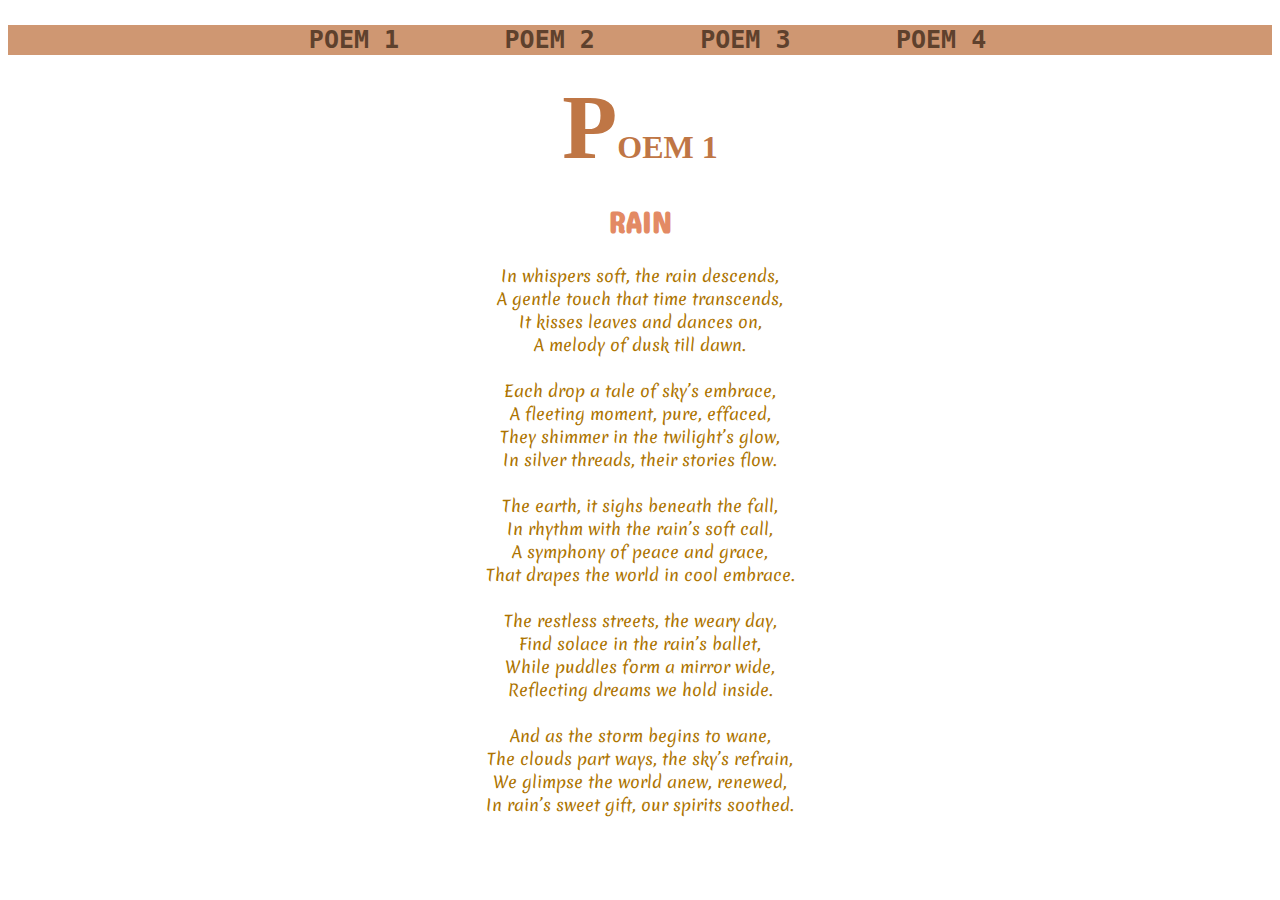
<file: index.html>
<!DOCTYPE html>
<html lang="en">
<head>
    <meta charset="UTF-8">
    <meta name="viewport" content="width=device-width, initial-scale=1.0">
    <title>Document</title>
    <link rel="stylesheet" href="style.css">
</head>
<body>
 
    
<div class="container">    
<pre ><b><a href="./index.html" class="link" > POEM 1</a>      <a href="./poem 2.html" class="link" > POEM 2</a>      <a href="./poem 3.html" class="link"> POEM 3</a>      <a href="./poem 4.html" class="link" > POEM 4</a></b></pre>
</div>
    <h1> POEM 1 </h1>

    <h2><b> RAIN </b></h2>

    <p> In whispers soft, the rain descends,<br>
        A gentle touch that time transcends,<br>
        It kisses leaves and dances on,<br>
        A melody of dusk till dawn. <br> <br>
        
        Each drop a tale of sky’s embrace,<br>
        A fleeting moment, pure, effaced,<br>
        They shimmer in the twilight’s glow,<br>
        In silver threads, their stories flow.<br> <br>
        
        The earth, it sighs beneath the fall,<br>
        In rhythm with the rain’s soft call,<br>
        A symphony of peace and grace,<br>
        That drapes the world in cool embrace.<br> <br>
        
        The restless streets, the weary day,<br>
        Find solace in the rain’s ballet,<br>
        While puddles form a mirror wide,<br>
        Reflecting dreams we hold inside.<br> <br>
        
        And as the storm begins to wane,<br>
        The clouds part ways, the sky’s refrain,<br>
        We glimpse the world anew, renewed,<br>
        In rain’s sweet gift, our spirits soothed.<br> <br></p>
</body>
</html>
</file>
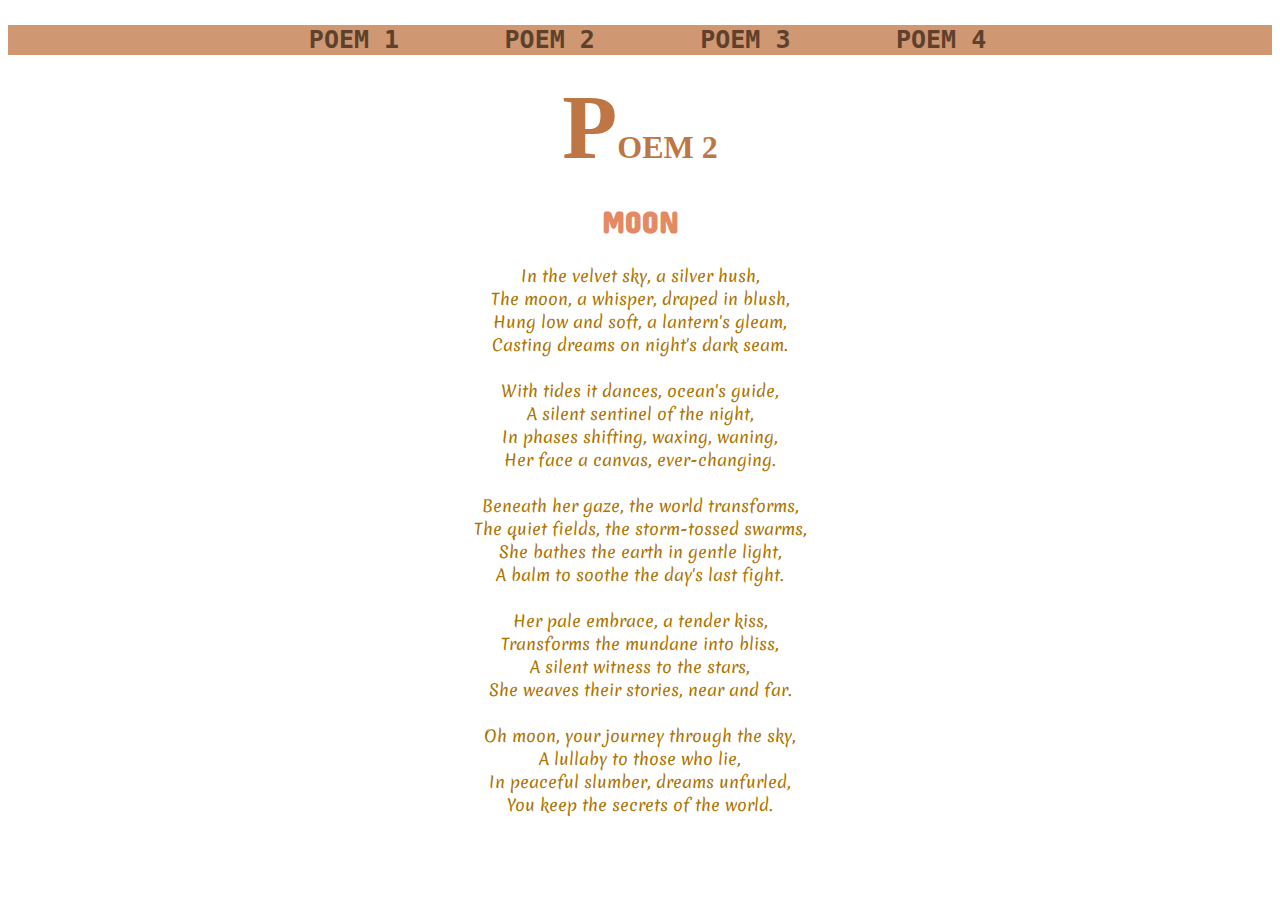
<file: poem 2.html>
<!DOCTYPE html>
<html lang="en">
<head>
    <meta charset="UTF-8">
    <meta name="viewport" content="width=device-width, initial-scale=1.0">
    <title>Document</title>
    <link rel="stylesheet" href="style.css">
</head>
<body>
   
<div class="container">
<pre><b><a href="./index.html" class="link"> POEM 1</a>      <a href="./poem 2.html" class="link"> POEM 2</a>      <a href="./poem 3.html" class="link"> POEM 3</a>      <a href="./poem 4.html" class="link"> POEM 4</a></b></pre>
 </div>

    <h1> POEM 2 </h1>

    <h2> MOON </h2>

    <p>In the velvet sky, a silver hush,<br>
        The moon, a whisper, draped in blush,<br>
        Hung low and soft, a lantern's gleam,<br>
        Casting dreams on night's dark seam. <br> <br>
        
        With tides it dances, ocean's guide,<br> 
        A silent sentinel of the night,<br>
        In phases shifting, waxing, waning,<br>
        Her face a canvas, ever-changing. <br> <br>
        
        Beneath her gaze, the world transforms, <br>
        The quiet fields, the storm-tossed swarms, <br>
        She bathes the earth in gentle light, <br>
        A balm to soothe the day's last fight. <br> <br>
        
        Her pale embrace, a tender kiss, <br>
        Transforms the mundane into bliss, <br>
        A silent witness to the stars, <br>
        She weaves their stories, near and far. <br> <br>
        
        Oh moon, your journey through the sky, <br>
        A lullaby to those who lie, <br>
        In peaceful slumber, dreams unfurled, <br>
        You keep the secrets of the world. <br> <br></p>

</body>
</html>
</file>
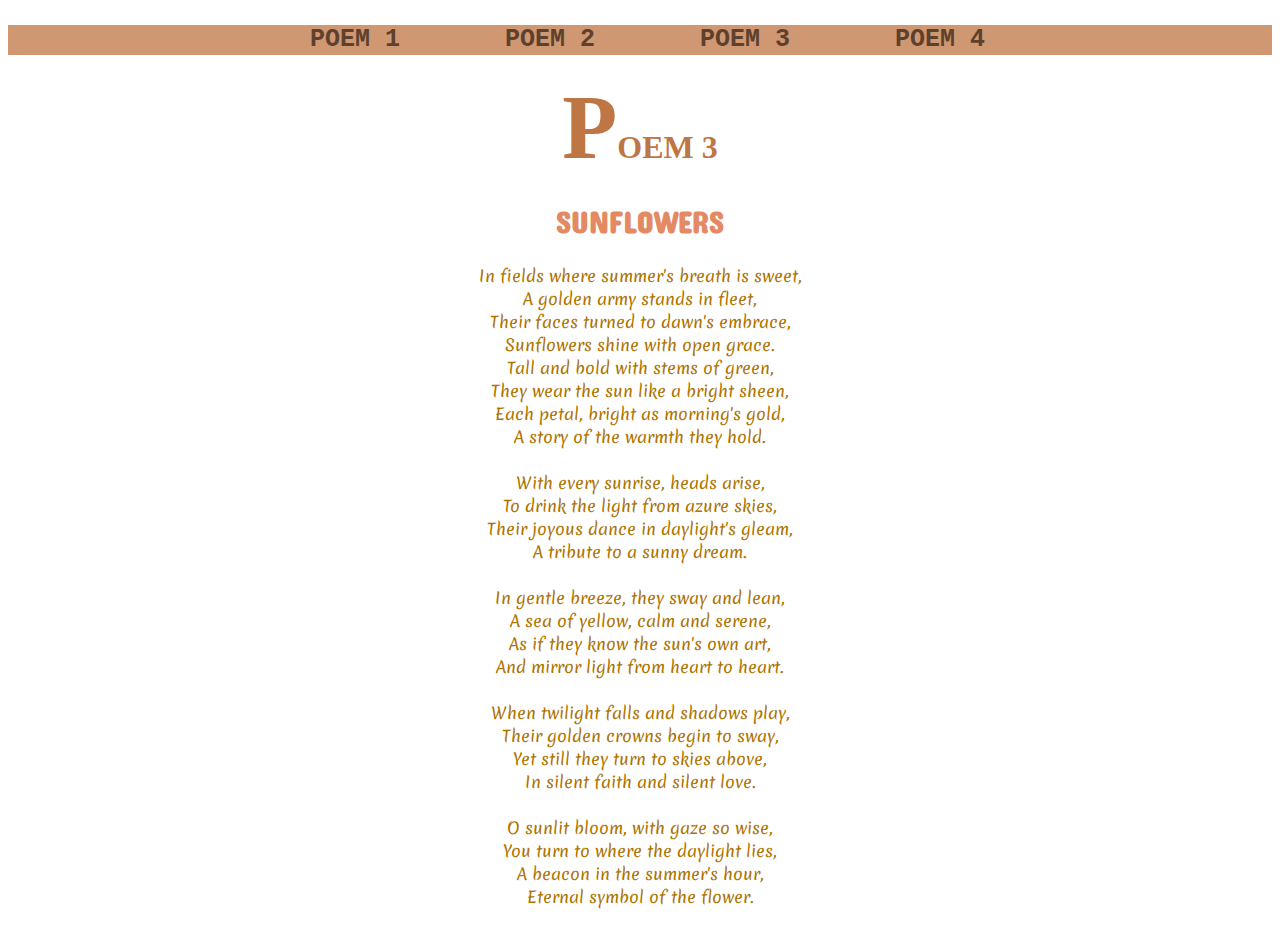
<file: poem 3.html>
<!DOCTYPE html>
<html lang="en">
<head>
    <meta charset="UTF-8">
    <meta name="viewport" content="width=device-width, initial-scale=1.0">
    <title>Document</title>
    <link rel="stylesheet" href="style.css">
</head>
<body>

    <div class="container">
 <pre><b><a href="./index.html" class="link"> POEM 1</a>      <a href="./poem 2.html" class="link"> POEM 2</a>      <a href="./poem 3.html" class="link" > POEM 3</a>      <a href="./poem 4.html" class="link"> POEM 4</a></b></pre>
</div>
    <h1>POEM 3</h1>

    <h2> SUNFLOWERS </h2>

    <p>In fields where summer's breath is sweet, <br>
        A golden army stands in fleet, <br>
        Their faces turned to dawn's embrace, <br>
        Sunflowers shine with open grace. <br>
        
        Tall and bold with stems of green, <br>
        They wear the sun like a bright sheen, <br>
        Each petal, bright as morning's gold, <br>
        A story of the warmth they hold. <br> <br>
        
        With every sunrise, heads arise, <br>
        To drink the light from azure skies, <br>
        Their joyous dance in daylight's gleam, <br>
        A tribute to a sunny dream. <br> <br>
        
        In gentle breeze, they sway and lean, <br>
        A sea of yellow, calm and serene, <br>
        As if they know the sun's own art, <br>
        And mirror light from heart to heart. <br> <br>
        
        When twilight falls and shadows play, <br>
        Their golden crowns begin to sway, <br>
        Yet still they turn to skies above, <br>
        In silent faith and silent love. <br> <br>
        
        O sunlit bloom, with gaze so wise, <br> 
        You turn to where the daylight lies, <br>
        A beacon in the summer's hour, <br>
        Eternal symbol of the flower. <br> <br>
        
        
        
        
        </p>
    
</body>
</html>
</file>
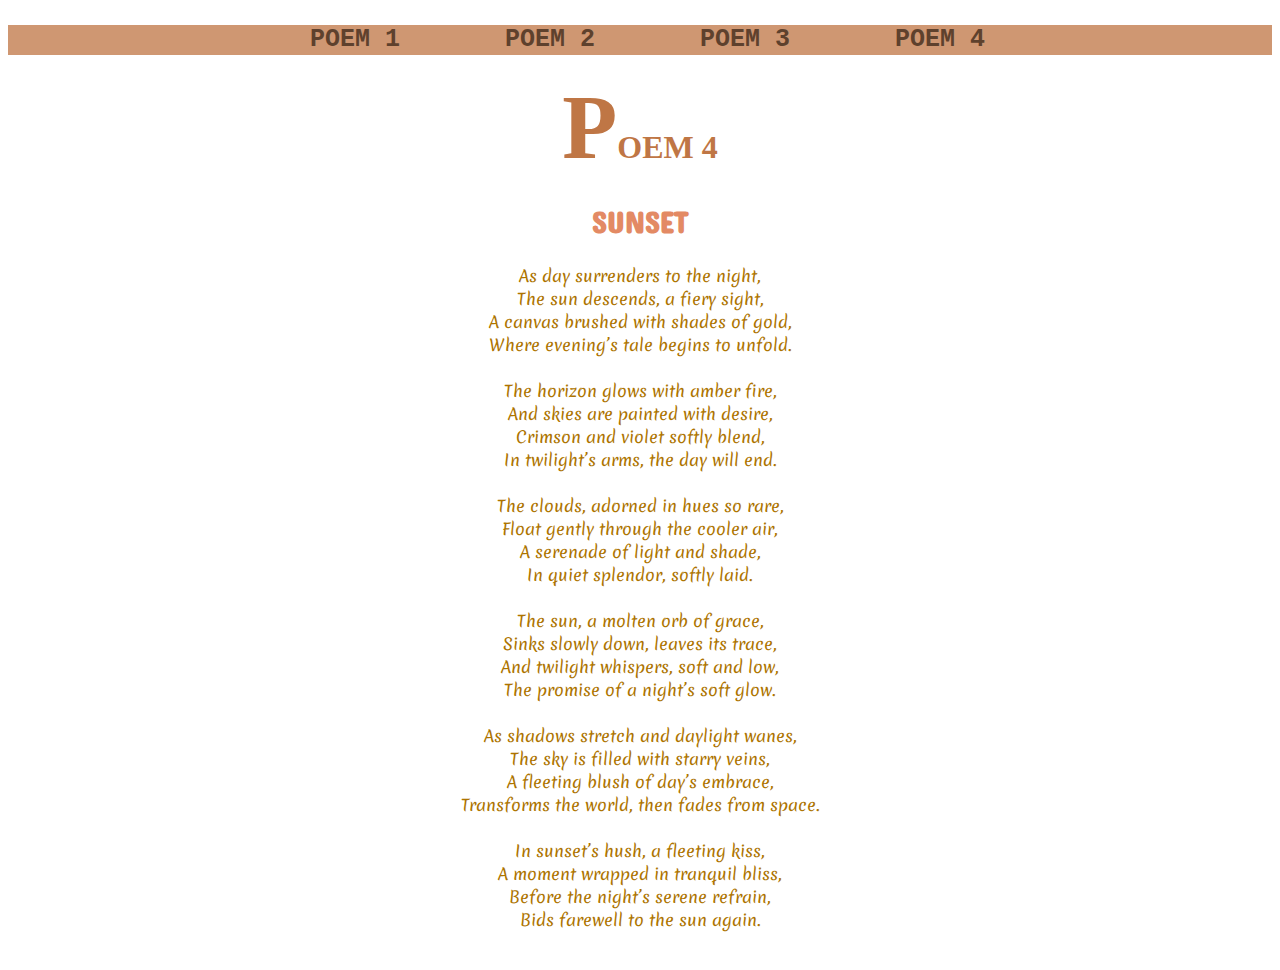
<file: poem 4.html>
<!DOCTYPE html>
<html lang="en">
<head>
    <meta charset="UTF-8">
    <meta name="viewport" content="width=device-width, initial-scale=1.0">
    <title>Document</title>
    <link rel="stylesheet" href="style.css">
</head>
<body>
    
<div class="container">
<pre><b><a href="./index.html" class="link"> POEM 1</a>      <a href="./poem 2.html" class="link"> POEM 2</a>      <a href="./poem 3.html" class="link"> POEM 3</a>      <a href="./poem 4.html" class="link"> POEM 4</a></b></pre>
</div>

    <h1>POEM 4</h1>

    <h2>SUNSET</h2>

    <p> As day surrenders to the night, <br>
        The sun descends, a fiery sight, <br>
        A canvas brushed with shades of gold, <br>
        Where evening’s tale begins to unfold. <br> <br>
        
        The horizon glows with amber fire, <br>
        And skies are painted with desire, <br>
        Crimson and violet softly blend, <br>
        In twilight’s arms, the day will end. <br> <br>
        
        The clouds, adorned in hues so rare, <br>
        Float gently through the cooler air, <br>
        A serenade of light and shade, <br>
        In quiet splendor, softly laid. <br> <br>
        
        The sun, a molten orb of grace, <br>
        Sinks slowly down, leaves its trace, <br>
        And twilight whispers, soft and low, <br>
        The promise of a night’s soft glow. <br> <br>
        
        As shadows stretch and daylight wanes, <br>
        The sky is filled with starry veins, <br>
        A fleeting blush of day’s embrace, <br>
        Transforms the world, then fades from space. <br> <br>
        
        In sunset’s hush, a fleeting kiss, <br>
        A moment wrapped in tranquil bliss, <br>
        Before the night’s serene refrain, <br>
        Bids farewell to the sun again. <br> <br></p>
    
</body>
</html>
</file>
<file: style.css>
@import url('https://fonts.googleapis.com/css2?family=Merienda:wght@300..900&display=swap');

@import url('https://fonts.googleapis.com/css2?family=Concert+One&family=Merienda:wght@300..900&display=swap');

h1{
    text-align: center;
    color: #bf7645;
    
}

.container{
    background-color: #cf9772;
    text-align: center;
    height: 30px;
    font-size: 25px;
    text-decoration: none;
    
}
 h1::first-letter{
    font-size: 90px;
 }
h2{
    text-align: center;
    color: #e38a64;
    font-size: 30px;
    font-family: "Concert One", sans-serif;;
}

p{
    text-align: center;
    font-family: "Merienda", cursive;
    color: #ad7400;
}

.link{
    color: #5e412d;
    text-decoration: none;
}

.link:hover{
    color: black;
    transition: 0.3ms;
}
</file>
